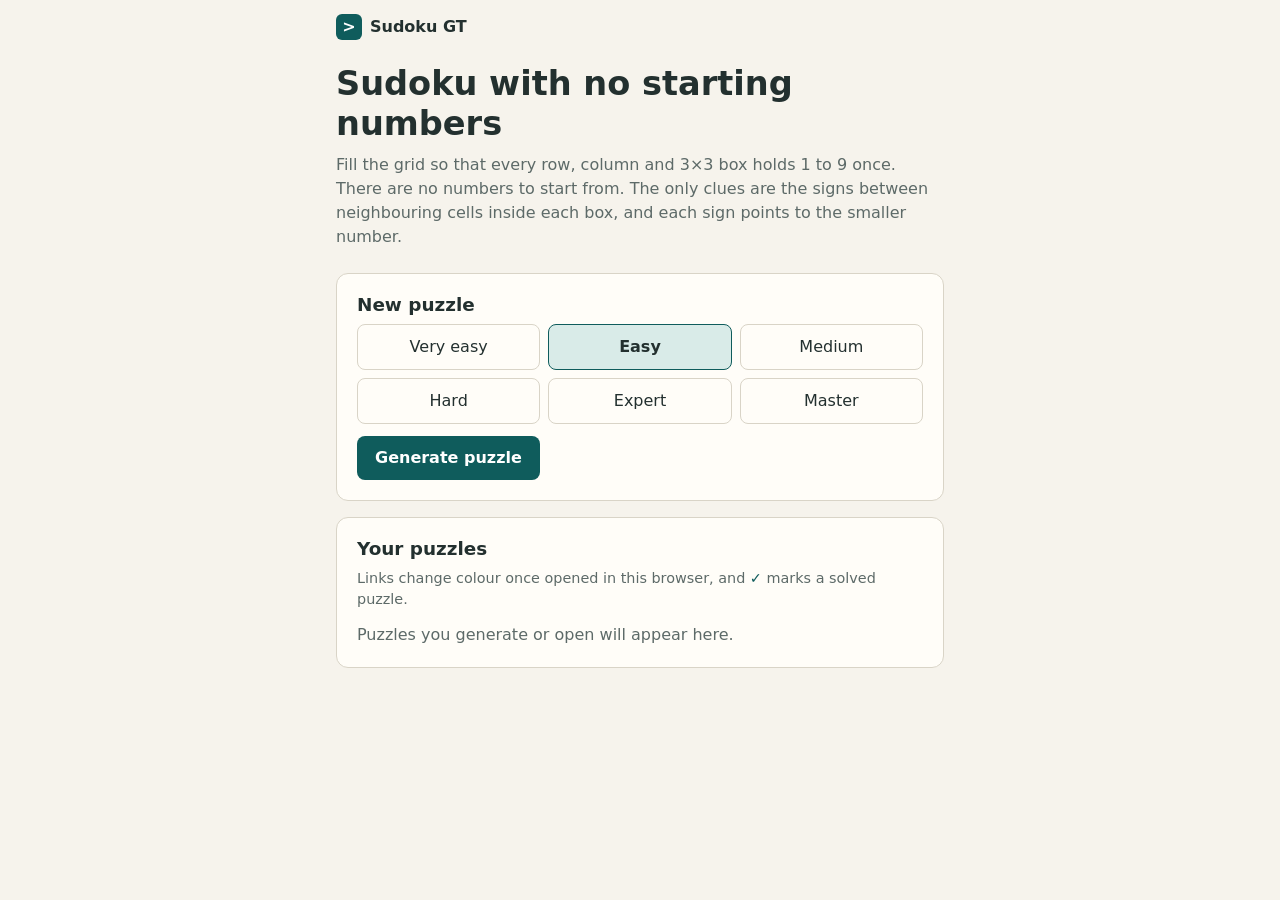
<file: index.html>
<!doctype html>
<html lang="en">
<head>
  <meta charset="utf-8">
  <meta name="viewport" content="width=device-width, initial-scale=1">
  <title>Sudoku GT</title>
  <meta name="description" content="Play Sudoku GT, the sudoku variant solved from greater-than signs alone, with highlighting, pencil notes and automatic checking.">
  <link rel="icon" href="data:image/svg+xml,%3Csvg xmlns='http://www.w3.org/2000/svg' viewBox='0 0 32 32'%3E%3Crect width='32' height='32' rx='7' fill='%230f5c5c'/%3E%3Cpath d='M11 7l10 9-10 9' fill='none' stroke='%23fff' stroke-width='4' stroke-linecap='round' stroke-linejoin='round'/%3E%3C/svg%3E">
  <link rel="stylesheet" href="style.css">
  <script type="module" src="js/ui.js"></script>
</head>
<body>
  <header class="masthead">
    <a class="wordmark" href="./"><span class="wordmark-mark" aria-hidden="true">&gt;</span>Sudoku GT</a>
  </header>

  <main id="home" hidden>
    <section class="intro">
      <h1>Sudoku with no starting numbers</h1>
      <p>Fill the grid so that every row, column and 3&times;3 box holds 1 to 9 once. There are no numbers to start from. The only clues are the signs between neighbouring cells inside each box, and each sign points to the smaller number.</p>
    </section>

    <section class="panel" aria-labelledby="new-heading">
      <h2 id="new-heading">New puzzle</h2>
      <div class="levels" role="radiogroup" aria-label="Difficulty">
        <label><input type="radio" name="level" value="very easy"><span>Very easy</span></label>
        <label><input type="radio" name="level" value="easy" checked><span>Easy</span></label>
        <label><input type="radio" name="level" value="medium"><span>Medium</span></label>
        <label><input type="radio" name="level" value="hard"><span>Hard</span></label>
        <label><input type="radio" name="level" value="expert"><span>Expert</span></label>
        <label><input type="radio" name="level" value="master"><span>Master</span></label>
      </div>
      <button id="generate" class="primary" type="button">Generate puzzle</button>
      <p id="generate-status" class="status" role="status"></p>
      <div id="generated" class="generated" hidden>
        <p>Your puzzle's permanent link:</p>
        <p id="generated-link"></p>
      </div>
    </section>

    <section class="panel" aria-labelledby="recent-heading">
      <h2 id="recent-heading">Your puzzles</h2>
      <p class="legend">Links change colour once opened in this browser, and <span class="tick">✓</span> marks a solved puzzle.</p>
      <ul id="recent" class="recent"></ul>
      <p id="recent-empty" class="status">Puzzles you generate or open will appear here.</p>
    </section>
  </main>

  <main id="puzzle" hidden>
    <p id="puzzle-status" class="status" role="status">Loading puzzle…</p>

    <div id="puzzle-error" class="panel" hidden>
      <h1>This isn't a valid puzzle</h1>
      <p>The link may be incomplete, or it doesn't lead to a puzzle with exactly one solution.</p>
      <a class="primary" href="./">Get a new puzzle</a>
    </div>

    <div id="stage" class="stage" hidden>
      <div class="stage-top">
        <div class="facts">
          <span id="level" class="chip"></span>
          <span>Mistakes <strong id="mistakes">0</strong></span>
          <span>Hints <strong id="hints">0</strong></span>
          <span class="timer">
            <strong id="time">0:00</strong>
            <button id="pause" class="quiet" type="button" aria-pressed="false">Pause</button>
          </span>
        </div>
        <p id="solved-banner" class="solved-banner" hidden></p>
      </div>

      <div class="board-wrap">
        <div id="board" class="board" role="grid" aria-label="Sudoku GT board"></div>
        <div id="paused" class="paused-cover" hidden>
          <button id="resume" class="primary" type="button">Resume</button>
        </div>
      </div>

      <div class="controls">
        <div class="tools">
          <button id="undo" class="tool" type="button">
            <svg viewBox="0 0 24 24" aria-hidden="true"><path d="M9 7 4 12l5 5M4 12h11a5 5 0 0 1 0 10h-2"/></svg>
            Undo
          </button>
          <button id="erase" class="tool" type="button">
            <svg viewBox="0 0 24 24" aria-hidden="true"><path d="m8 20-5-5L14 4l7 7-9 9zM8 9l7 7"/></svg>
            Erase
          </button>
          <button id="pencil" class="tool" type="button" aria-pressed="false">
            <svg viewBox="0 0 24 24" aria-hidden="true"><path d="m4 20 1-5L16 4l4 4L9 19zM14 6l4 4"/></svg>
            <span>Pencil <b id="pencil-state">off</b></span>
          </button>
          <button id="hint" class="tool" type="button">
            <svg viewBox="0 0 24 24" aria-hidden="true"><path d="M9 18h6M10 21h4M12 3a6 6 0 0 0-4 10.5c.8.8 1 1.5 1 2.5h6c0-1 .2-1.700 1-2.500A6 6 0 0 0 12 3z"/></svg>
            Hint
          </button>
        </div>
        <div id="pad" class="pad" aria-label="Number pad"></div>
        <div class="links">
          <button id="copy" class="quiet" type="button">Copy puzzle link</button>
          <button id="restart" class="quiet" type="button">Restart</button>
        </div>
        <p class="keys">Tap a number to enter it, or hold it to highlight it on the board.</p>
        <p class="keys keys-keyboard">Keyboard: arrows move, 1–9 enter, Backspace erases, N toggles pencil, Ctrl/Cmd+Z undoes.</p>
      </div>
    </div>

    <dialog id="win" class="win">
      <h2>Solved</h2>
      <p id="win-summary"></p>
      <form method="dialog" class="win-actions">
        <a class="primary" href="./">New puzzle</a>
        <button class="quiet">View board</button>
      </form>
    </dialog>
  </main>

  <noscript><p class="status">Sudoku GT needs JavaScript to run.</p></noscript>
</body>
</html>
</file>
<file: style.css>
:root {
  color-scheme: light;
  --paper: #f6f3ec;
  --surface: #fffdf8;
  --ink: #23302f;
  --ink-soft: #5d6a68;
  --line: #d9d4c7;
  --box-line: #23302f;
  --accent: #0f5c5c;
  --accent-ink: #ffffff;
  --accent-soft: #d9ebe8;
  --peer: #e9f0ec;
  --same: #bfdcd7;
  --selected: #8cc4bc;
  --entered: #0f5c5c;
  --wrong: #b3261e;
  --wrong-soft: #f9dcd9;
  --link: #0a5d9c;
  --link-visited: #7a3e9d;
  --sign: #8a948f;
  --done: #a9a596;
}

@media (prefers-color-scheme: dark) {
  :root:not([data-theme="light"]) {
    color-scheme: dark;
    --paper: #141a1a;
    --surface: #1d2525;
    --ink: #e8ece8;
    --ink-soft: #a0aca9;
    --line: #38413f;
    --box-line: #c9d2ce;
    --accent: #58b8ad;
    --accent-ink: #0d1716;
    --accent-soft: #24403d;
    --peer: #253130;
    --same: #2f5a55;
    --selected: #3d7f77;
    --entered: #7fd4c9;
    --wrong: #ff8a80;
    --wrong-soft: #4a2523;
    --link: #79bcf2;
    --link-visited: #cda0ea;
    --sign: #7f8c88;
    --done: #55605d;
  }
}

:root[data-theme="dark"] {
  color-scheme: dark;
  --paper: #141a1a;
  --surface: #1d2525;
  --ink: #e8ece8;
  --ink-soft: #a0aca9;
  --line: #38413f;
  --box-line: #c9d2ce;
  --accent: #58b8ad;
  --accent-ink: #0d1716;
  --accent-soft: #24403d;
  --peer: #253130;
  --same: #2f5a55;
  --selected: #3d7f77;
  --entered: #7fd4c9;
  --wrong: #ff8a80;
  --wrong-soft: #4a2523;
  --link: #79bcf2;
  --link-visited: #cda0ea;
  --sign: #7f8c88;
  --done: #55605d;
}

* { box-sizing: border-box; }

[hidden] { display: none !important; }

body {
  margin: 0;
  background: var(--paper);
  color: var(--ink);
  font: 16px/1.5 system-ui, -apple-system, "Segoe UI", Roboto, sans-serif;
}

button { font: inherit; color: inherit; cursor: pointer; }
button:disabled { cursor: default; }

:focus-visible { outline: 3px solid var(--accent); outline-offset: 2px; }

h1, h2 { line-height: 1.2; margin: 0 0 .5rem; }
h1 { font-size: clamp(1.5rem, 5vw, 2.1rem); }
h2 { font-size: 1.15rem; }

.masthead {
  max-width: 900px;
  margin: 0 auto;
  padding: 14px 16px 8px;
}

.wordmark {
  display: inline-flex;
  align-items: center;
  gap: 8px;
  color: inherit;
  font-weight: 700;
  text-decoration: none;
}

.wordmark-mark {
  display: inline-grid;
  place-items: center;
  width: 26px;
  height: 26px;
  border-radius: 6px;
  background: var(--accent);
  color: var(--accent-ink);
  font-weight: 800;
}

main {
  max-width: 900px;
  margin: 0 auto;
  padding: 0 16px 40px;
}

#home { max-width: 640px; }
body:has(#home:not([hidden])) .masthead { max-width: 640px; }

.intro { margin: 16px 0 24px; }
.intro p { margin: 0; color: var(--ink-soft); }

.panel {
  margin-bottom: 16px;
  padding: 20px;
  background: var(--surface);
  border: 1px solid var(--line);
  border-radius: 12px;
}

.status { margin: 12px 0 0; color: var(--ink-soft); }
.status:empty { display: none; }

.levels {
  display: grid;
  grid-template-columns: repeat(3, 1fr);
  gap: 8px;
  margin-bottom: 12px;
}

.levels input { position: absolute; opacity: 0; }

.levels label { display: flex; }

.levels span {
  flex: 1;
  display: grid;
  place-items: center;
  padding: 10px 4px;
  border: 1px solid var(--line);
  border-radius: 8px;
  text-align: center;
  cursor: pointer;
}

.levels input:checked + span {
  background: var(--accent-soft);
  border-color: var(--accent);
  font-weight: 600;
}

.levels input:focus-visible + span { outline: 3px solid var(--accent); outline-offset: 2px; }

.primary {
  display: inline-block;
  padding: 10px 18px;
  border: 0;
  border-radius: 8px;
  background: var(--accent);
  color: var(--accent-ink);
  font-weight: 600;
  text-decoration: none;
}

.primary:disabled { opacity: .6; }

.quiet {
  padding: 4px 8px;
  border: 1px solid var(--line);
  border-radius: 6px;
  background: transparent;
  color: var(--ink-soft);
  font-size: .875rem;
}

.generated {
  margin-top: 16px;
  padding-top: 12px;
  border-top: 1px solid var(--line);
}

.generated p { margin: 0 0 4px; }

/* Colour is the only property browsers allow :visited to change. */
.puzzle-link {
  color: var(--link);
  font-family: ui-monospace, SFMono-Regular, Menlo, Consolas, monospace;
  font-size: .95rem;
  overflow-wrap: anywhere;
}

.puzzle-link:visited { color: var(--link-visited); }

.generated .puzzle-link { font-size: 1.05rem; font-weight: 600; }

.legend { margin: 0 0 12px; color: var(--ink-soft); font-size: .9rem; }

.tick { color: var(--accent); font-weight: 700; }

.recent { margin: 0; padding: 0; list-style: none; }

.recent li {
  display: flex;
  flex-wrap: wrap;
  align-items: baseline;
  gap: 4px 12px;
  padding: 8px 0;
  border-top: 1px solid var(--line);
}

.recent .meta { margin-left: auto; color: var(--ink-soft); font-size: .875rem; }

/* Puzzle view */

.stage {
  display: grid;
  grid-template-columns: minmax(0, 580px) minmax(220px, 1fr);
  grid-template-areas: "top top" "board controls";
  gap: 12px 28px;
  align-items: start;
}

.stage-top { grid-area: top; }
.board-wrap { grid-area: board; position: relative; }
.controls { grid-area: controls; }

.facts {
  display: flex;
  flex-wrap: wrap;
  align-items: center;
  gap: 4px 16px;
  color: var(--ink-soft);
  font-size: .95rem;
}

.facts strong { color: var(--ink); font-variant-numeric: tabular-nums; }

.chip {
  padding: 2px 10px;
  border-radius: 999px;
  background: var(--accent-soft);
  color: var(--ink);
  font-weight: 600;
}

.timer {
  display: inline-flex;
  align-items: center;
  gap: 8px;
  margin-left: auto;
}

.solved-banner {
  margin: 10px 0 0;
  padding: 8px 12px;
  border-radius: 8px;
  background: var(--accent-soft);
}

/* Sizes use container width so the board scales as a single unit. */
.board {
  container-type: inline-size;
  width: 100%;
  touch-action: manipulation;
  user-select: none;
  -webkit-user-select: none;
}

.boxes {
  --box-gap: 1.1cqw;
  --box-pad: .5cqw;
  --sign-gap: 2.5cqw;
  display: grid;
  grid-template-columns: repeat(3, minmax(0, 1fr));
  gap: var(--box-gap);
}

.box {
  display: grid;
  grid-template-columns: repeat(3, minmax(0, 1fr));
  gap: var(--sign-gap);
  padding: var(--box-pad);
  border: 2px solid var(--box-line);
  border-radius: 1cqw;
}

.slot { position: relative; min-width: 0; }

.cell {
  position: relative;
  display: block;
  width: 100%;
  aspect-ratio: 1;
  padding: 0;
  border: 1px solid var(--line);
  border-radius: .7cqw;
  background: var(--surface);
  color: var(--entered);
  font-size: 5.3cqw;
  font-weight: 600;
  line-height: 1;
  font-variant-numeric: tabular-nums;
}

/* Extends the tap area over the gaps without covering neighbouring cells. */
.cell::after {
  content: "";
  position: absolute;
  inset: -1.2cqw;
}

.cell.peer { background: var(--peer); }
.cell.same { background: var(--same); }
.cell.selected { background: var(--selected); border-color: var(--accent); }

.cell.wrong { color: var(--wrong); background: var(--wrong-soft); }
.cell.wrong.selected { outline: 2px solid var(--wrong); outline-offset: -2px; }

.cell .value {
  position: absolute;
  inset: 0;
  display: grid;
  place-items: center;
}

.notes {
  position: absolute;
  inset: 2%;
  display: grid;
  grid-template: repeat(3, 1fr) / repeat(3, 1fr);
  place-items: center;
  color: var(--ink-soft);
  font-size: 2.1cqw;
  font-weight: 500;
}

.cell.selected .notes { color: var(--ink); }

.notes .match {
  border-radius: 50%;
  background: var(--accent);
  color: var(--accent-ink);
  width: 1.5em;
  height: 1.5em;
  display: grid;
  place-items: center;
}

.sign {
  position: absolute;
  z-index: 1;
  color: var(--sign);
  pointer-events: none;
}

.sign svg {
  display: block;
  width: 100%;
  height: 100%;
  fill: none;
  stroke: currentColor;
  stroke-width: 2.4;
  stroke-linecap: round;
  stroke-linejoin: round;
}

.sign.across {
  top: 50%;
  left: 100%;
  width: var(--sign-gap);
  height: calc(var(--sign-gap) * 1.7);
  transform: translateY(-50%);
}

.sign.down {
  top: 100%;
  left: 50%;
  width: calc(var(--sign-gap) * 1.7);
  height: var(--sign-gap);
  transform: translateX(-50%);
}

.sign.active { color: var(--accent); }
.sign.active svg { stroke-width: 3.2; }

/* Hidden rather than covered, so that no sign or border can show through. */
.board.paused { visibility: hidden; }

.paused-cover {
  position: absolute;
  inset: 0;
  display: grid;
  place-items: center;
}

.tools {
  display: grid;
  grid-template-columns: repeat(4, minmax(0, 1fr));
  gap: 6px;
  margin-bottom: 12px;
}

.tool {
  display: grid;
  align-content: start;
  justify-items: center;
  gap: 2px;
  padding: 8px 2px;
  border: 1px solid var(--line);
  border-radius: 8px;
  background: var(--surface);
  font-size: .78rem;
  line-height: 1.2;
}

.tool svg {
  width: 22px;
  height: 22px;
  fill: none;
  stroke: currentColor;
  stroke-width: 1.8;
  stroke-linecap: round;
  stroke-linejoin: round;
}

/* Always on its own line, so switching on/off can't resize the button. */
.tool b { display: block; font-weight: 600; }

.tool[aria-pressed="true"] {
  background: var(--accent);
  border-color: var(--accent);
  color: var(--accent-ink);
}

/* Holding a digit must not select its text or open the phone's callout. */
.pad {
  display: grid;
  grid-template-columns: repeat(3, minmax(0, 1fr));
  gap: 6px;
  touch-action: manipulation;
  user-select: none;
  -webkit-user-select: none;
  -webkit-touch-callout: none;
}

.digit {
  position: relative;
  padding: 10px 0 14px;
  border: 1px solid var(--line);
  border-radius: 8px;
  background: var(--surface);
  color: var(--entered);
  font-size: 1.6rem;
  font-weight: 600;
  line-height: 1.1;
}

.digit small {
  position: absolute;
  right: 0;
  bottom: 3px;
  left: 0;
  color: var(--ink-soft);
  font-size: .68rem;
  font-weight: 400;
}

.digit:disabled { color: var(--done); background: transparent; }
.digit:disabled small { visibility: hidden; }

.digit.active { background: var(--same); border-color: var(--accent); }

.pencil-on .digit { color: var(--ink-soft); }
.pencil-on .digit:disabled { color: var(--done); }

.links {
  display: flex;
  flex-wrap: wrap;
  gap: 8px;
  margin-top: 12px;
}

.keys { margin: 12px 0 0; color: var(--ink-soft); font-size: .8rem; }

.win {
  width: min(360px, calc(100vw - 32px));
  padding: 24px;
  border: 1px solid var(--line);
  border-radius: 12px;
  background: var(--surface);
  color: var(--ink);
}

.win::backdrop { background: rgb(0 0 0 / .45); }

.win-actions {
  display: flex;
  align-items: center;
  gap: 12px;
  margin-top: 16px;
}

@media (hover: hover) {
  .cell:hover:not(.selected) { border-color: var(--accent); }
  .digit:hover:not(:disabled), .tool:hover { border-color: var(--accent); }
}

@media (max-width: 820px) {
  .stage {
    grid-template-columns: minmax(0, 1fr);
    grid-template-areas: "top" "board" "controls";
  }

  .board-wrap { max-width: 580px; width: 100%; margin: 0 auto; }
  .controls { max-width: 580px; width: 100%; margin: 0 auto; }

  .facts { gap: 4px 10px; font-size: .9rem; }

  .pad { grid-template-columns: repeat(9, minmax(0, 1fr)); gap: 4px; }
  .digit { padding: 6px 0 15px; font-size: 1.3rem; }

  .keys-keyboard { display: none; }
}
</file>
